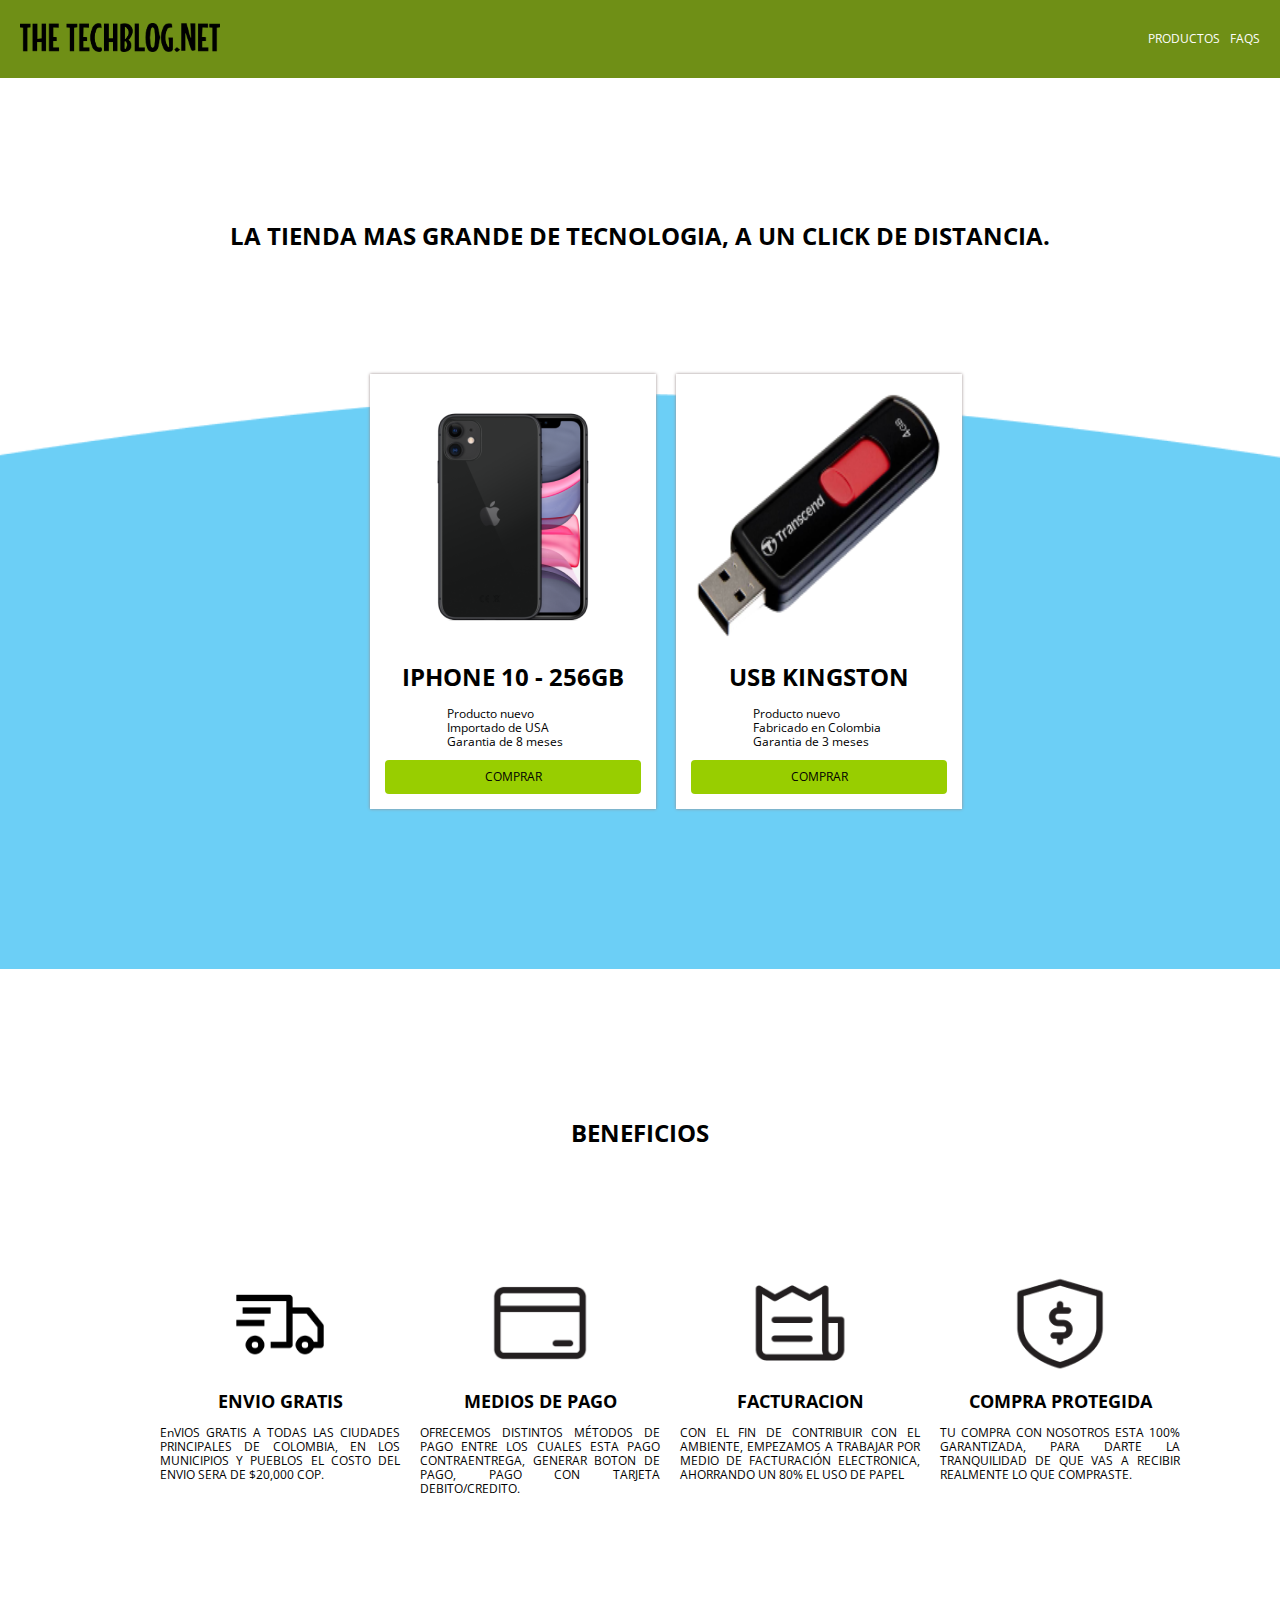
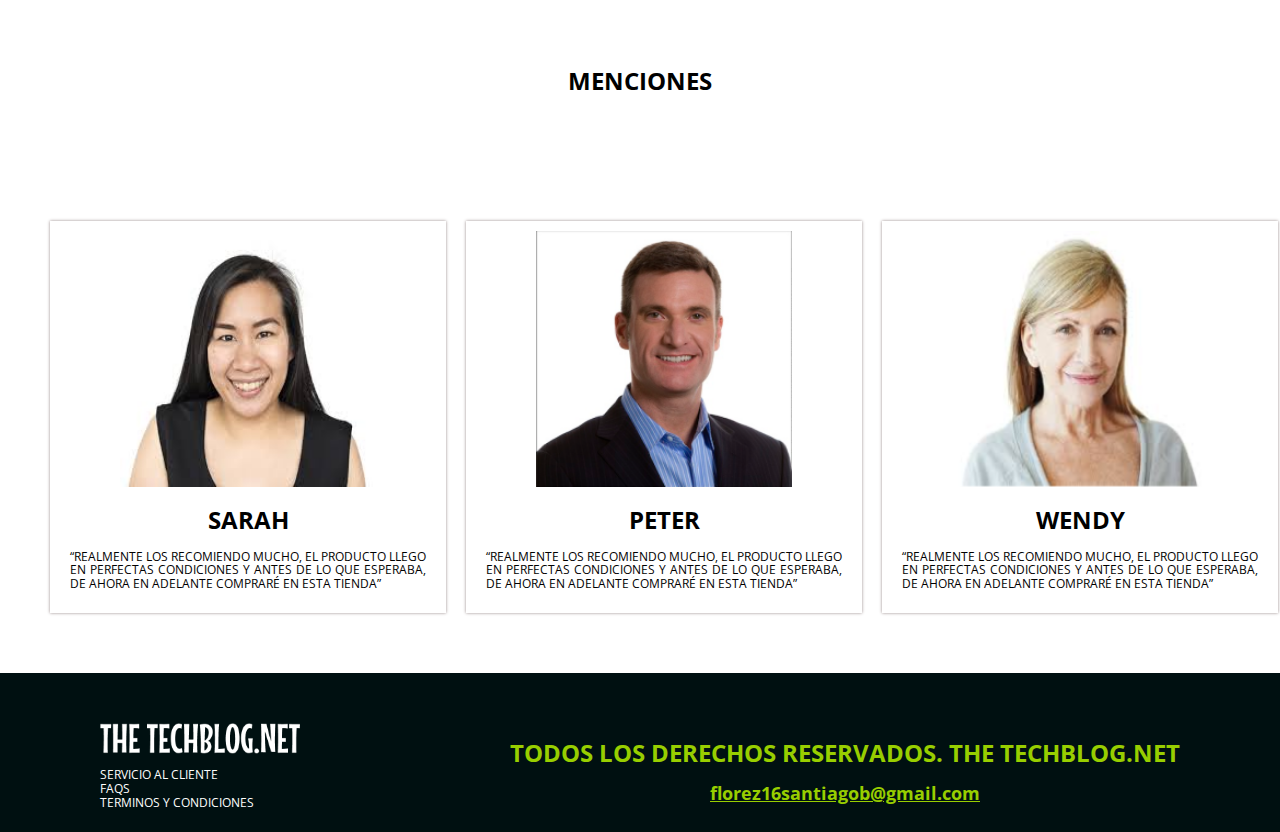
<file: index.html>
<!DOCTYPE html>
<html lang="en" dir="ltr">
  <head>
    <meta charset="utf-8">
    <link rel="stylesheet" href="css/estilos.css">
    <link rel="stylesheet" href="css/grid.css">
    <link rel="stylesheet" href="css/normalize.css">
    <link rel="stylesheet" href="css/animation.css">
    <link rel="stylesheet" href="css/mobile.css">
    <meta name="viewport" content="width=device-width, initial-scale=1.0"/>

  <title>THE TECHBLOG.NET</title>
  </head>
  <body>
    <!-- aqui empieza el navbar -->
    <nav class="fadeInDown">
      <div class="brand_image">
        <a href="index.html"><img class="logo" src="image/techblog.png" alt=""></a>
      </div>
      <div class="nav_options">
        <ul>
          <li><a href="producto.html">PRODUCTOS</a></li>
          <li><a href="faqs.html">FAQS</a></li>
        </ul>
      </div>
    </nav>
    <!-- aqui acaba el navbar -->


    <!-- aqui comienza el main section -->
    <div class="">
      <div class="main_title fadeIn">
        <h1>LA TIENDA MAS GRANDE DE TECNOLOGIA, A UN CLICK DE DISTANCIA.</h1>
      </div>

      <div class="productsbg ">
        <!-- tarjeta1 -->
        <div class="productcard fadeInUp">
          <div class="contentcard">
            <div class="">
              <img class="image_content" src="image/iphone.png" alt="">
            </div>
            <h1 class="prdct_rspnsv_adjst">IPHONE 10 - 256GB</h1>
            <ul>
              <li>Producto nuevo</li>
              <li>Importado de USA</li>
              <li>Garantia de 8 meses</li>
            </ul>
            <button type="submit" onclick="window.location.href='venta.html'" class="
            mainbutton">COMPRAR</button>
            <!-- <button href="#" class="mainbutton">COMPRAR</button> -->
          </div>
        </div>
        <!-- tarjeta2 -->
        <div class="productcard cardseparation fadeInUp">
          <div class="contentcard">
            <div class="">
              <img class="image_content" src="image/kingston.png" alt="">
            </div>
            <h1 class="prdct_rspnsv_adjst">USB KINGSTON</h1>
            <ul>
              <li>Producto nuevo</li>
              <li>Fabricado en Colombia</li>
              <li>Garantia de 3 meses</li>
            </ul>
            <button type="submit" onclick="window.location.href='venta.html'" class="
            mainbutton">COMPRAR</button>
            <!-- <button href="venta.html" class="mainbutton">COMPRAR</button> -->
          </div>
        </div>
      </div>


      <div class="generalcontent">
        <h1 class="separationtitle">BENEFICIOS</h1>
        <!-- beneficios de comprar -->
        <section class="sections">
          <!-- beneficio1 -->
          <div class="sectioncontent">
            <div class="">
              <img class="benefiticon" src="image/envio.png" alt="">
            </div>
            <div class="">
              <h2>ENVIO GRATIS</h2>
            </div>
            <div class="">
              <p>EnVIOS GRATIS A TODAS LAS CIUDADES PRINCIPALES
              DE COLOMBIA, EN LOS MUNICIPIOS Y PUEBLOS EL COSTO DEL ENVIO
              SERA DE $20,000 COP.</p>
            </div>
          </div>
          <!-- beneficio2 -->
          <div class="sectioncontent">
            <div class="">
              <img class="benefiticon"src="image/pago.png" alt="">
            </div>
            <div class="">
              <h2>MEDIOS DE PAGO</h2>
            </div>
            <div class="">
              <p>OFRECEMOS DISTINTOS MÉTODOS
              DE PAGO ENTRE LOS CUALES ESTA
              PAGO CONTRAENTREGA, GENERAR
              BOTON DE PAGO, PAGO CON
              TARJETA DEBITO/CREDITO.</p>
            </div>
          </div>
          <!-- beneficio3 -->
          <div class="sectioncontent">
            <div class="">
              <img class="benefiticon" src="image/factura.png" alt="">
            </div>
            <div class="">
              <h2>FACTURACION </h2>
            </div>
            <div class="">
              <p>CON EL FIN DE  CONTRIBUIR CON EL
              AMBIENTE, EMPEZAMOS A TRABAJAR
              POR MEDIO DE FACTURACIÓN
              ELECTRONICA, AHORRANDO UN
              80% EL USO DE PAPEL </p>
            </div>
          </div>
          <!-- beneficio4 -->
          <div class="sectioncontent">
            <div class="">
              <img class="benefiticon" src="image/security.png" alt="">
            </div>
            <div class="">
              <h2>COMPRA PROTEGIDA</h2>
            </div>
            <div class="">
              <p>TU COMPRA CON NOSOTROS ESTA
              100% GARANTIZADA, PARA DARTE
              LA TRANQUILIDAD DE QUE VAS A
              RECIBIR REALMENTE LO QUE
              COMPRASTE. </p>
            </div>
          </div>
        </section>

      <!-- recomendaciones -->
        <h1 class="separationtitle">MENCIONES</h1>
        <section class="mentionsections">
          <!-- recomendacion1 -->
          <div class="mentioncontent">
            <div class="">
              <img class="imagesmention"src="image/girl1.png" alt="">
            </div>
            <div class="">
              <h1>SARAH</h1>
            </div>
            <div class="">
              <p>“REALMENTE LOS RECOMIENDO MUCHO, EL
              PRODUCTO LLEGO EN PERFECTAS CONDICIONES
              Y ANTES DE LO QUE ESPERABA, DE AHORA EN
              ADELANTE COMPRARÉ EN ESTA TIENDA”</p>
            </div>
          </div>
          <!-- recomendacion2 -->
          <div class="mentioncontent">
            <div class="">
              <img class="imagesmention" src="image/man1.png" alt="">
            </div>
            <div class="">
              <h1>PETER</h1>
            </div>
            <div class="">
              <p>“REALMENTE LOS RECOMIENDO MUCHO, EL
              PRODUCTO LLEGO EN PERFECTAS CONDICIONES
              Y ANTES DE LO QUE ESPERABA, DE AHORA EN
              ADELANTE COMPRARÉ EN ESTA TIENDA”</p>
            </div>
          </div>
          <!-- recomendacion3 -->
          <div class="mentioncontent">
            <div class="">
              <img class="imagesmention" src="image/girl2.png" alt="">
            </div>
            <div class="">
              <h1>WENDY</h1>
            </div>
            <div class="">
              <p>“REALMENTE LOS RECOMIENDO MUCHO, EL
              PRODUCTO LLEGO EN PERFECTAS CONDICIONES
              Y ANTES DE LO QUE ESPERABA, DE AHORA EN
              ADELANTE COMPRARÉ EN ESTA TIENDA”</p>
            </div>
          </div>

        </section>
        </div>
      </div>
    <!-- aqui acaba el main section -->


    <!-- aqui comienza el footer -->
    <footer>
      <div class="foot1">
        <div class="">
          <div class="">
            <img class="logo" src="image/logowhite.png" alt="">
          </div>
          <div class="">
            <ul>
              <li><a href="servcliente.html">SERVICIO AL CLIENTE</a></li>
              <li><a href="faqs.html">FAQS</a></li>
              <li><a href="terms_conditions.html">TERMINOS Y CONDICIONES</a></li>
            </ul>
          </div>
        </div>
      </div>
      <div class="foot2">
        <section>
          <div class="">
            <h1>TODOS LOS DERECHOS RESERVADOS. THE TECHBLOG.NET</h1>
            <h2 class="contact"><a href="mailto:florez16santiagob@gmail.com">florez16santiagob@gmail.com</a></h2>
          </div>
        </section>
      </div>
    </footer>


    <script type="text/javascript"></script>
  </body>
</html>
</file>
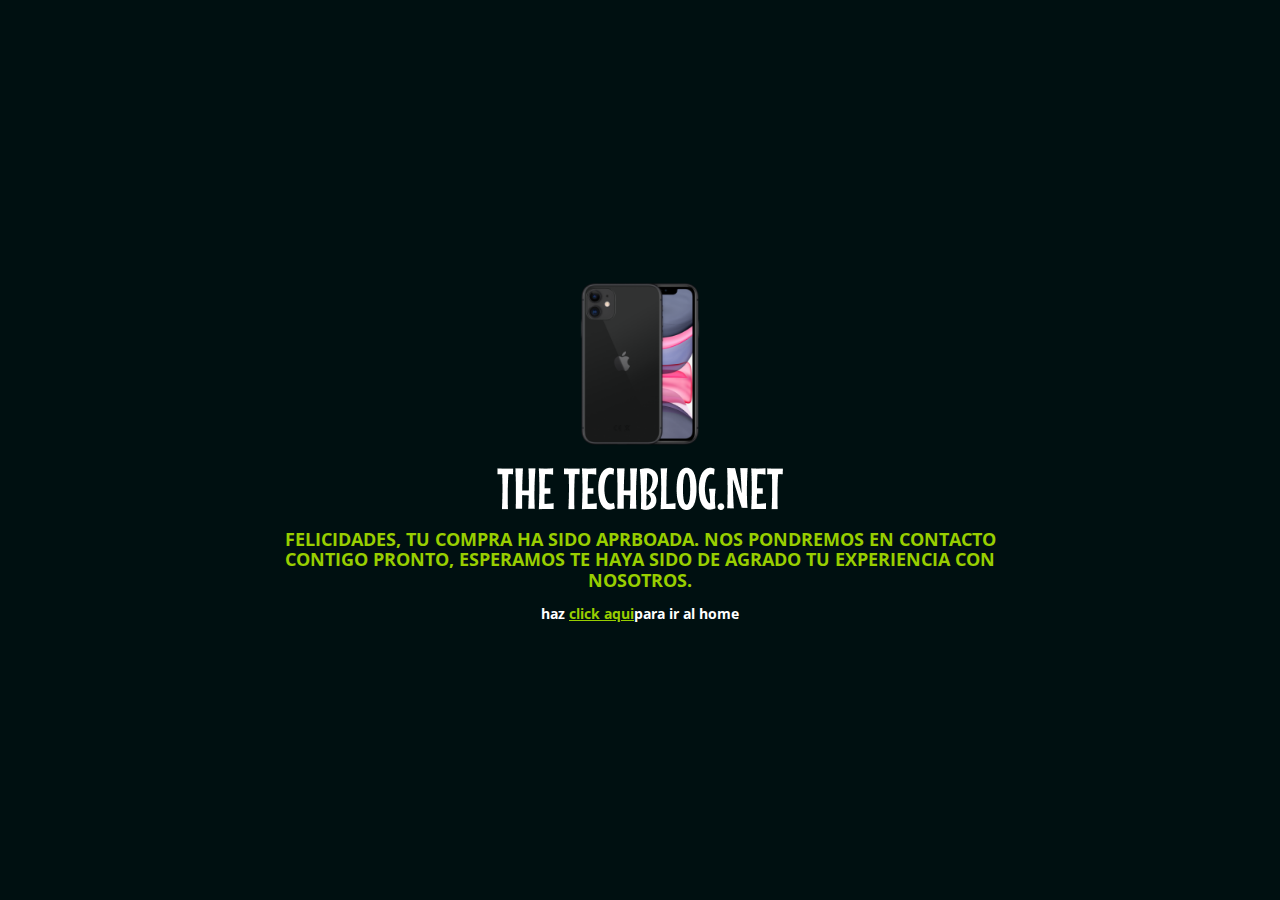
<file: exitosa.html>
<!DOCTYPE html>
<html lang="es" dir="ltr">
  <head>
    <meta charset="utf-8">
    <meta name="viewport" content="width=device-width, initial-scale=1.0"/>
    <link rel="stylesheet" href="css/normalize.css">
    <link rel="stylesheet" href="css/estilos.css">
    <link rel="stylesheet" href="css/animation.css">
    <link rel="stylesheet" href="css/paypal.css">
    <title>EXITOSA</title>
  </head>
  <body class="succesful">
    <div class="contentpaypal">
      <div class="">
        <img src="image/iphone.png" alt="" class="paypal_image">
      </div>
      <div class="">
        <img src="image/logowhite.png" alt="" class="">
      </div>
      <div class="">
        <h2>FELICIDADES, TU COMPRA HA SIDO APRBOADA.
        NOS PONDREMOS EN CONTACTO CONTIGO
        PRONTO, ESPERAMOS TE HAYA SIDO DE
        AGRADO TU EXPERIENCIA CON NOSOTROS. </h2>
      </div>
      <div class="">
        <h3>haz <a href="index.html">click aqui</a>para ir al home</h3>
      </div>
    </div>
  </body>
</html>
</file>
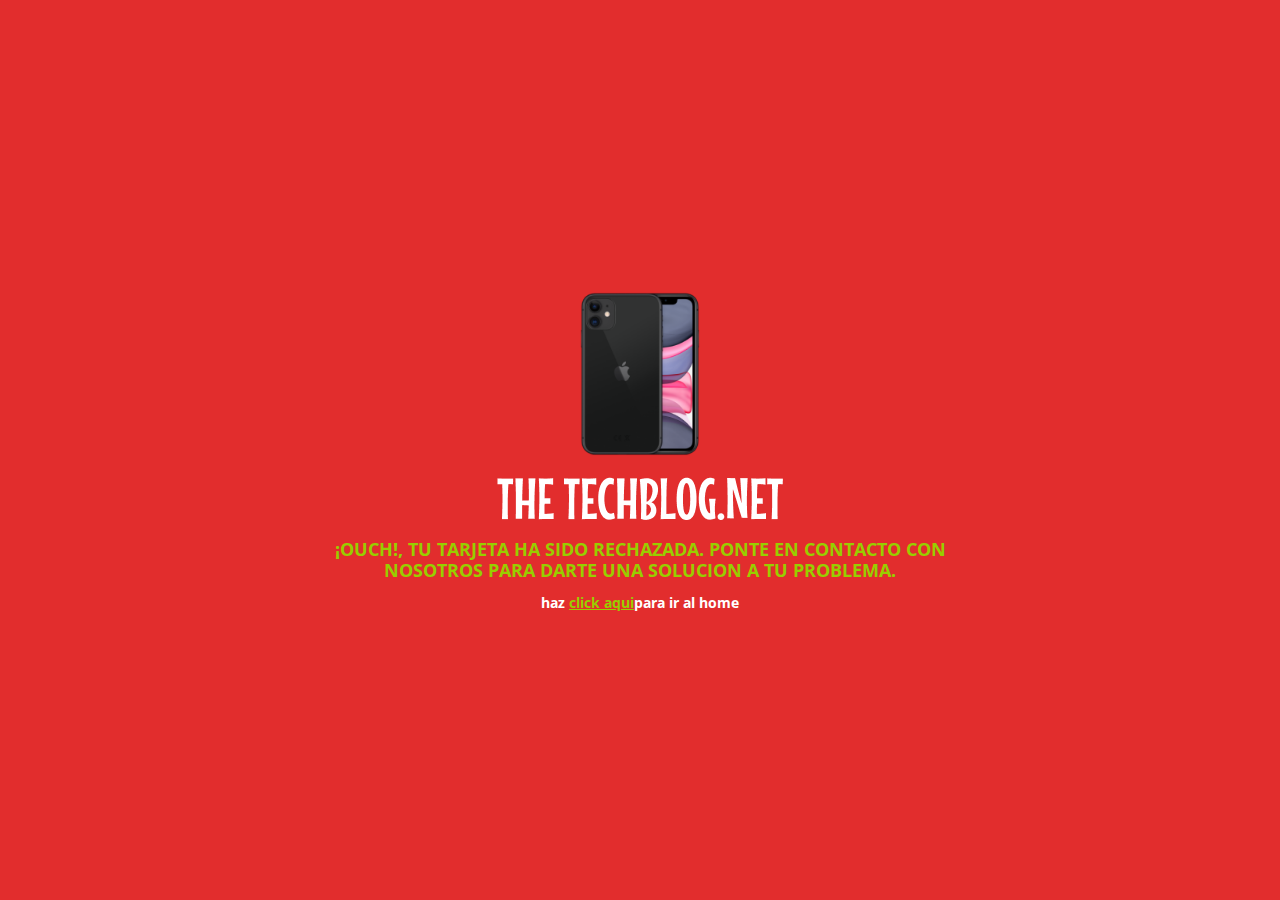
<file: falla.html>
<!DOCTYPE html>
<html lang="es" dir="ltr">
  <head>
    <meta charset="utf-8">
    <meta name="viewport" content="width=device-width, initial-scale=1.0"/>
    <link rel="stylesheet" href="css/normalize.css">
    <link rel="stylesheet" href="css/estilos.css">
    <link rel="stylesheet" href="css/animation.css">
    <link rel="stylesheet" href="css/paypal.css">
    <title>RECHAZADA</title>
  </head>
  <body class="fail">
    <div class="contentpaypal">
      <div class="">
        <img src="image/iphone.png" alt="" class="paypal_image">
      </div>
      <div class="">
        <img src="image/logowhite.png" alt="" class="">
      </div>
      <div class="">
        <h2>¡OUCH!, TU TARJETA HA SIDO RECHAZADA.
        PONTE EN CONTACTO CON NOSOTROS PARA DARTE
        UNA SOLUCION A TU PROBLEMA.  </h2>
      </div>
      <div class="">
        <h3>haz <a href="index.html">click aqui</a>para ir al home</h3>
      </div>
    </div>
  </body>
</html>
</file>
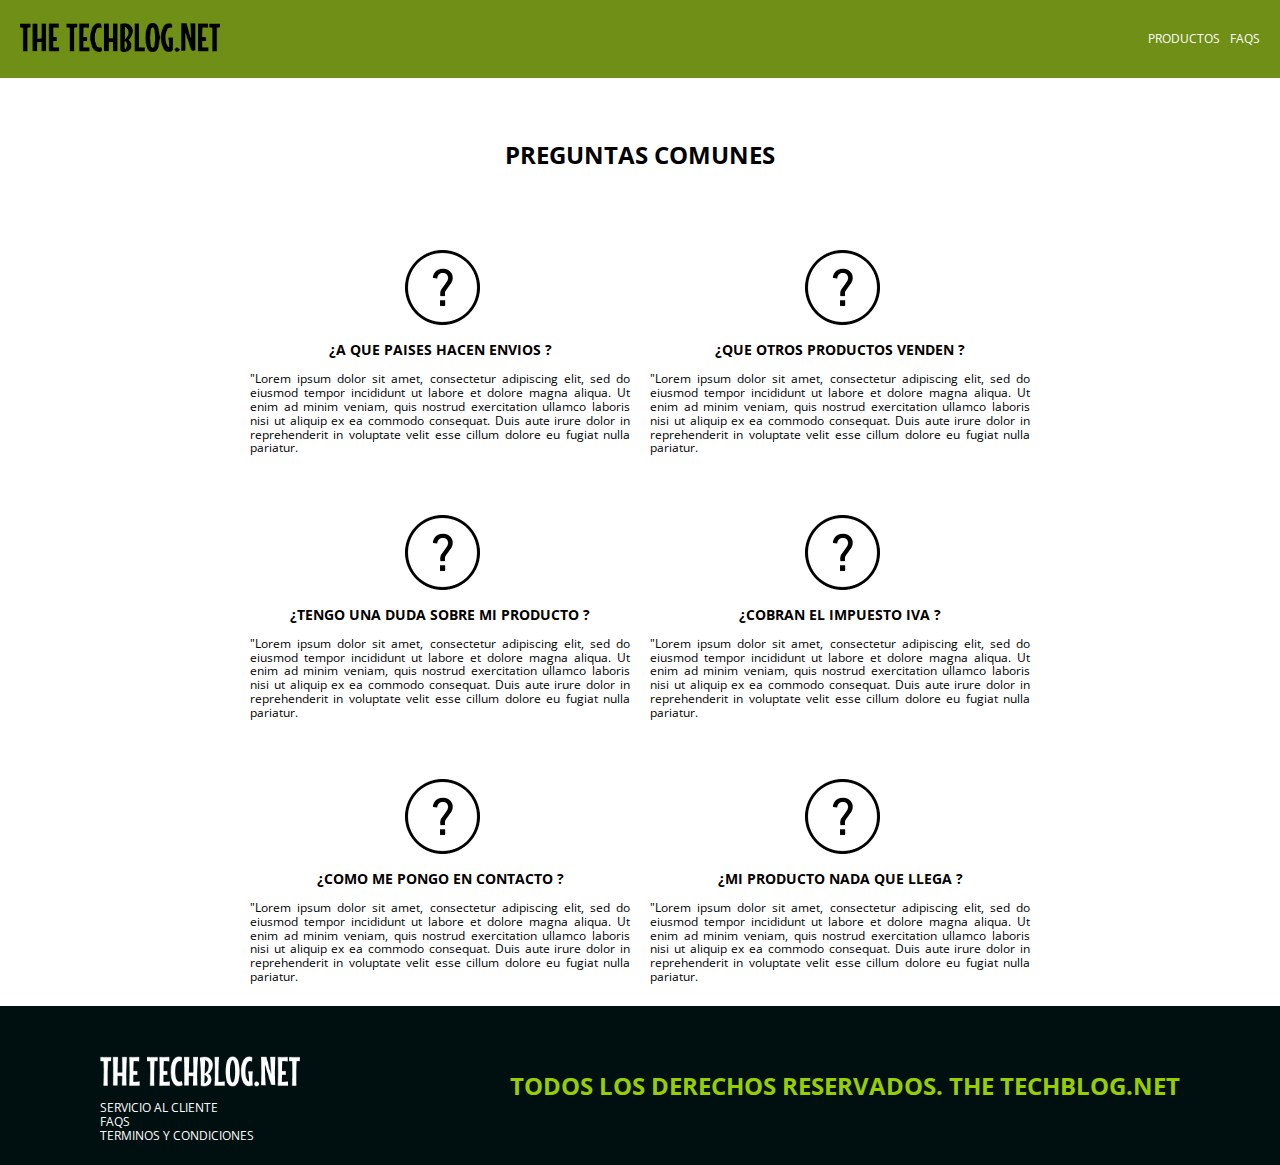
<file: faqs.html>
<!DOCTYPE html>
<html lang="en" dir="ltr">
  <head>
    <meta charset="utf-8">
    <link rel="stylesheet" href="css/grid.css">
    <link rel="stylesheet" href="css/normalize.css">
    <link rel="stylesheet" href="css/animation.css">
    <link rel="stylesheet" href="css/estilos.css">
    <link rel="stylesheet" href="css/mobile.css">
    <link rel="stylesheet" href="css/grid.css">
    <meta name="viewport" content="width=device-width, initial-scale=1.0"/>

    <title>THE TECHBLOG.NET</title>
  </head>
  <body>
    <!-- aqui empieza el navbar -->
    <nav class="fadeInDown">
      <div class="brand_image">
        <a href="index.html"><img class="logo" src="image/techblog.png" alt=""></a>
      </div>
      <div class="nav_options">
        <ul>
          <li><a href="producto.html">PRODUCTOS</a></li>
          <li><a href="faqs.html">FAQS</a></li>
        </ul>
      </div>
    </nav>
    <!-- aqui acaba el navbar -->


    <!-- aqui comienza el products section -->

      <div class="container">

        <br><br>

        <h1 class="spacetittle">PREGUNTAS COMUNES</h1>

        <br><br><br><br>

        <!--_ FILA #1 -->
        <div class="row">
          <div class="col-6">
            <div class="faq_image_align">
              <img src="image/faq.png" alt="">
            </div>
            <div class="faq_text_center">
              <h3>¿A QUE PAISES HACEN ENVIOS ?</h3>
            </div>
            <div class="faq_text_center">
              <p>"Lorem ipsum dolor sit amet, consectetur adipiscing
              elit, sed do eiusmod tempor incididunt ut labore et dolore
              magna aliqua. Ut enim ad minim veniam, quis nostrud
              exercitation ullamco laboris nisi ut aliquip ex ea commodo
              consequat. Duis aute irure dolor in reprehenderit in
              voluptate velit esse cillum dolore eu fugiat nulla pariatur.</p>
            </div>
          </div>

          <div class="col-6">
            <div class="faq_image_align">
              <img src="image/faq.png" alt="">
            </div>
            <div class="faq_text_center">
              <h3>¿QUE OTROS PRODUCTOS VENDEN ?</h3>
            </div>
            <div class="faq_text_center">
              <p>"Lorem ipsum dolor sit amet, consectetur adipiscing
              elit, sed do eiusmod tempor incididunt ut labore et dolore
              magna aliqua. Ut enim ad minim veniam, quis nostrud
              exercitation ullamco laboris nisi ut aliquip ex ea commodo
              consequat. Duis aute irure dolor in reprehenderit in
              voluptate velit esse cillum dolore eu fugiat nulla pariatur.</p>
            </div>
          </div>
        </div>

        <br><br>

        <!-- fila2 -->
        <div class="row">
          <div class="col-6">
            <div class="faq_image_align">
              <img src="image/faq.png" alt="">
            </div>
            <div class="faq_text_center">
              <h3>¿TENGO UNA DUDA SOBRE MI PRODUCTO ?</h3>
            </div>
            <div class="faq_text_center">
              <p>"Lorem ipsum dolor sit amet, consectetur adipiscing
              elit, sed do eiusmod tempor incididunt ut labore et dolore
              magna aliqua. Ut enim ad minim veniam, quis nostrud
              exercitation ullamco laboris nisi ut aliquip ex ea commodo
              consequat. Duis aute irure dolor in reprehenderit in
              voluptate velit esse cillum dolore eu fugiat nulla pariatur.</p>
            </div>
          </div>

          <div class="col-6">
            <div class="faq_image_align">
              <img src="image/faq.png" alt="">
            </div>
            <div class="faq_text_center">
              <h3>¿COBRAN EL IMPUESTO IVA ?</h3>
            </div>
            <div class="faq_text_center">
              <p>"Lorem ipsum dolor sit amet, consectetur adipiscing
              elit, sed do eiusmod tempor incididunt ut labore et dolore
              magna aliqua. Ut enim ad minim veniam, quis nostrud
              exercitation ullamco laboris nisi ut aliquip ex ea commodo
              consequat. Duis aute irure dolor in reprehenderit in
              voluptate velit esse cillum dolore eu fugiat nulla pariatur.</p>
            </div>
          </div>
        </div>

        <br><br>

        <!-- fila3 -->
        <div class="row">
          <div class="col-6">
            <div class="faq_image_align">
              <img src="image/faq.png" alt="">
            </div>
            <div class="faq_text_center">
              <h3>¿COMO ME PONGO EN CONTACTO ?</h3>
            </div>
            <div class="faq_text_center">
              <p>"Lorem ipsum dolor sit amet, consectetur adipiscing
              elit, sed do eiusmod tempor incididunt ut labore et dolore
              magna aliqua. Ut enim ad minim veniam, quis nostrud
              exercitation ullamco laboris nisi ut aliquip ex ea commodo
              consequat. Duis aute irure dolor in reprehenderit in
              voluptate velit esse cillum dolore eu fugiat nulla pariatur.</p>
            </div>
          </div>

          <div class="col-6">
            <div class="faq_image_align">
              <img src="image/faq.png" alt="">
            </div>
            <div class="faq_text_center">
              <h3>¿MI PRODUCTO NADA QUE LLEGA ?</h3>
            </div>
            <div class="faq_text_center">
              <p>"Lorem ipsum dolor sit amet, consectetur adipiscing
              elit, sed do eiusmod tempor incididunt ut labore et dolore
              magna aliqua. Ut enim ad minim veniam, quis nostrud
              exercitation ullamco laboris nisi ut aliquip ex ea commodo
              consequat. Duis aute irure dolor in reprehenderit in
              voluptate velit esse cillum dolore eu fugiat nulla pariatur.</p>
            </div>
          </div>
        </div>

      </div>

    <!-- aqui acaba el products section -->


    <!-- aqui comienza el footer -->
    <footer>
      <div class="foot1">
        <div class="">
          <div class="">
            <img class="logo" src="image/logowhite.png" alt="">
          </div>
          <div class="">
            <ul>
              <li><a href="servcliente.html">SERVICIO AL CLIENTE</a></li>
              <li><a href="faqs.html">FAQS</a></li>
              <li><a href="terms_conditions.html">TERMINOS Y CONDICIONES</a></li>
            </ul>
          </div>
        </div>
      </div>
      <div class="foot2">
        <section>
          <div class="">
            <h1>TODOS LOS DERECHOS RESERVADOS. THE TECHBLOG.NET</h1>
          </div>
        </section>
      </div>
    </footer>


    <script type="text/javascript"></script>
  </body>
</html>
</file>
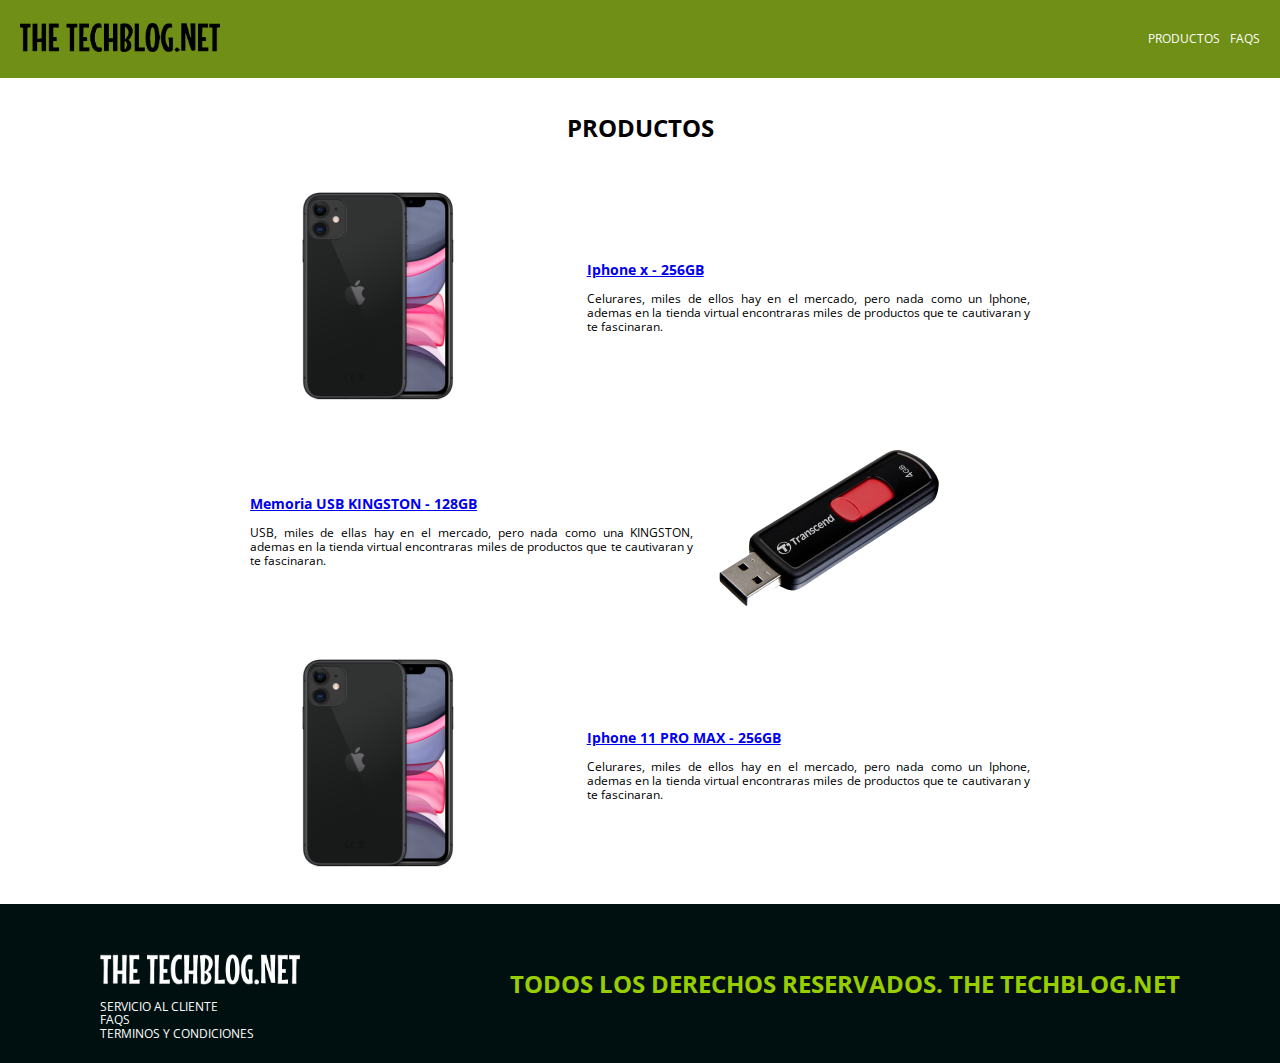
<file: producto.html>
<!DOCTYPE html>
<html lang="en" dir="ltr">
  <head>
    <meta charset="utf-8">
    <link rel="stylesheet" href="css/grid.css">
    <link rel="stylesheet" href="css/normalize.css">
    <link rel="stylesheet" href="css/animation.css">
    <link rel="stylesheet" href="css/estilos.css">
    <link rel="stylesheet" href="css/mobile.css">
    <meta name="viewport" content="width=device-width, initial-scale=1.0"/>

    <title>THE TECHBLOG.NET</title>
  </head>
  <body>
    <!-- aqui empieza el navbar -->
    <nav class="fadeInDown">
      <div class="brand_image">
        <a href="index.html"><img class="logo" src="image/techblog.png" alt=""></a>
      </div>
      <div class="nav_options">
        <ul>
          <li><a href="producto.html">PRODUCTOS</a></li>
          <li><a href="faqs.html">FAQS</a></li>
        </ul>
      </div>
    </nav>
    <!-- aqui acaba el navbar -->


    <!-- aqui comienza el products section -->

      <div class="container">
        <h1 class="spacetittle">PRODUCTOS</h1>
        <!-- producto1 -->
        <div class="row prdctadjust">
          <div class="col-5">
            <img src="image/iphone.png" alt="">
          </div>
          <div class="col-7">
            <a href="venta.html"><h3>Iphone x - 256GB</h3></a>
            <p>Celurares, miles de ellos hay en el mercado, pero nada como un Iphone, ademas en la tienda virtual encontraras miles de
            productos que te cautivaran y te fascinaran.</p>
          </div>
        </div>
        <!-- producto2 -->
        <div class="row prdctadjust">
          <div class="col-7">
            <a href="#"><h3>Memoria USB KINGSTON - 128GB</h3></a>
            <p>USB, miles de ellas hay en el mercado, pero nada como una KINGSTON, ademas en la tienda virtual encontraras miles de
            productos que te cautivaran y te fascinaran.</p>
          </div>
          <div class="col-5">
            <img src="image/kingston.png" alt="">
          </div>
        </div>
        <!-- producto3 -->
        <div class="row prdctadjust">
          <div class="col-5">
            <img src="image/iphone.png" alt="">
          </div>
          <div class="col-7">
            <a href="#"><h3>Iphone 11 PRO MAX - 256GB</h3></a>
            <p>Celurares, miles de ellos hay en el mercado, pero nada como un Iphone, ademas en la tienda virtual encontraras miles de
            productos que te cautivaran y te fascinaran.</p>
          </div>
        </div>
      </div>

    <!-- aqui acaba el products section -->


    <!-- aqui comienza el footer -->
    <footer>
      <div class="foot1">
        <div class="">
          <div class="">
            <img class="logo" src="image/logowhite.png" alt="">
          </div>
          <div class="">
            <ul>
              <li><a href="servcliente.html">SERVICIO AL CLIENTE</a></li>
              <li><a href="faqs.html">FAQS</a></li>
              <li><a href="terms_conditions.html">TERMINOS Y CONDICIONES</a></li>
            </ul>
          </div>
        </div>
      </div>
      <div class="foot2">
        <section>
          <div class="">
            <h1>TODOS LOS DERECHOS RESERVADOS. THE TECHBLOG.NET</h1>
          </div>
        </section>
      </div>
    </footer>


    <script type="text/javascript"></script>
  </body>
</html>
</file>
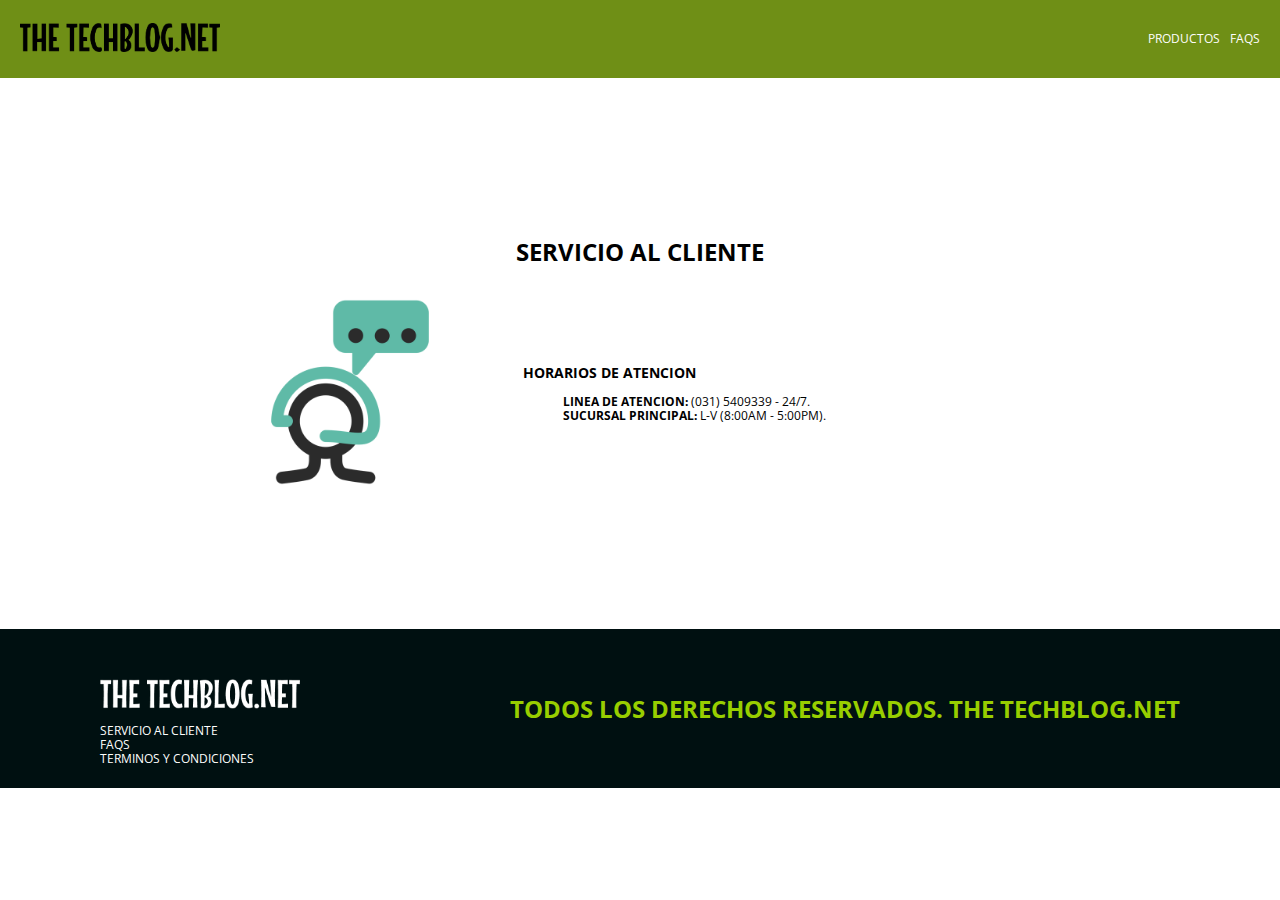
<file: servcliente.html>
<!DOCTYPE html>
<html lang="en" dir="ltr">
  <head>
    <meta charset="utf-8">
    <link rel="stylesheet" href="css/grid.css">
    <link rel="stylesheet" href="css/normalize.css">
    <link rel="stylesheet" href="css/animation.css">
    <link rel="stylesheet" href="css/estilos.css">
    <link rel="stylesheet" href="css/mobile.css">
    <link rel="stylesheet" href="css/grid.css">
    <meta name="viewport" content="width=device-width, initial-scale=1.0"/>

    <title>THE TECHBLOG.NET</title>
  </head>
  <body>
    <!-- aqui empieza el navbar -->
    <nav class="fadeInDown">
      <div class="brand_image">
        <a href="index.html"><img class="logo" src="image/techblog.png" alt=""></a>
      </div>
      <div class="nav_options">
        <ul>
          <li><a href="producto.html">PRODUCTOS</a></li>
          <li><a href="faqs.html">FAQS</a></li>
        </ul>
      </div>
    </nav>
    <!-- aqui acaba el navbar -->

    <br><br><br><br><br><br><br><br><br>


    <!-- aqui comienza el products section -->

      <div class="container">
        <h1 class="spacetittle">SERVICIO AL CLIENTE</h1>
        <!-- producto1 -->
        <div class="row prdctadjust">
          <div class="col-4">
            <img class="serv_img_adjust" src="image/servicio_cliente.png" alt="">
          </div>
          <div class="col-8">
            <h3>HORARIOS DE ATENCION</h3>
            <ul class="nostyle">
              <li><b>LINEA DE ATENCION:</b> (031) 5409339 - 24/7.</li>
              <li><b>SUCURSAL PRINCIPAL:</b> L-V (8:00AM - 5:00PM).</li>
            </ul>
          </div>
        </div>

      </div>

    <!-- aqui acaba el products section -->

    <br><br><br><br><br><br><br><br><br>

    <!-- aqui comienza el footer -->
    <footer>
      <div class="foot1">
        <div class="">
          <div class="">
            <img class="logo" src="image/logowhite.png" alt="">
          </div>
          <div class="">
            <ul>
              <li><a href="servcliente.html">SERVICIO AL CLIENTE</a></li>
              <li><a href="faqs.html">FAQS</a></li>
              <li><a href="terms_conditions.html">TERMINOS Y CONDICIONES</a></li>
            </ul>
          </div>
        </div>
      </div>
      <div class="foot2">
        <section>
          <div class="">
            <h1>TODOS LOS DERECHOS RESERVADOS. THE TECHBLOG.NET</h1>
          </div>
        </section>
      </div>
    </footer>


    <script type="text/javascript"></script>
  </body>
</html>
</file>
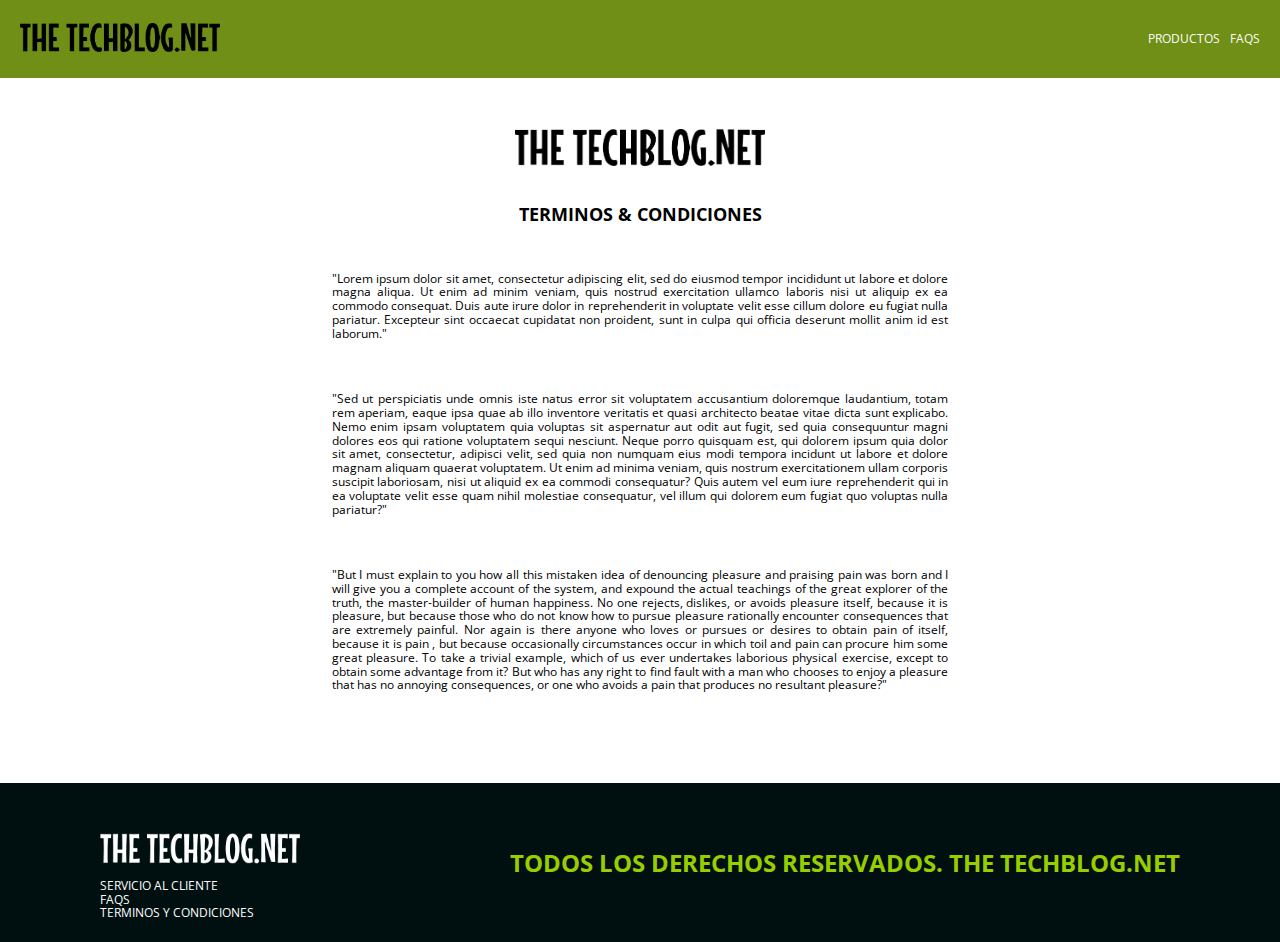
<file: terms_conditions.html>
<!DOCTYPE html>
<html lang="en" dir="ltr">
  <head>
    <meta charset="utf-8">
    <link rel="stylesheet" href="css/grid.css">
    <link rel="stylesheet" href="css/normalize.css">
    <link rel="stylesheet" href="css/animation.css">
    <link rel="stylesheet" href="css/estilos.css">
    <link rel="stylesheet" href="css/mobile.css">
    <meta name="viewport" content="width=device-width, initial-scale=1.0"/>

    <title>THE TECHBLOG.NET</title>
  </head>
  <body>
    <!-- aqui empieza el navbar -->
    <nav class="fadeInDown">
      <div class="brand_image">
        <a href="index.html"><img class="logo" src="image/techblog.png" alt=""></a>
      </div>
      <div class="nav_options">
        <ul>
          <li><a href="producto.html">PRODUCTOS</a></li>
          <li><a href="faqs.html">FAQS</a></li>
        </ul>
      </div>
    </nav>
    <!-- aqui acaba el navbar -->


    <!-- aqui comienza el products section -->

      <div class="container">

        <br><br><br>

        <div class="row">
          <div class="col-4"></div>
          <div class="col-4">
            <img class="tyclogo"src="image/techblog.png" alt="">
          </div>
          <div class="col-4"></div>
        </div>

        <div class="row">
          <div class="col-2"></div>
          <div class="col-8">
            <h2>TERMINOS & CONDICIONES</h2>
          </div>
          <div class="col-2"></div>
        </div>

        <div class="row ">
          <div class="col-1"></div>
          <div class="col-10">
            <p>"Lorem ipsum dolor sit amet, consectetur adipiscing elit, sed
            do eiusmod tempor incididunt ut labore et dolore magna aliqua. Ut
            enim ad minim veniam, quis nostrud exercitation ullamco laboris
            nisi ut aliquip ex ea commodo consequat. Duis aute irure dolor in
            reprehenderit in voluptate velit esse cillum dolore eu fugiat nulla
            pariatur. Excepteur sint occaecat cupidatat non proident, sunt in
            culpa qui officia deserunt mollit anim id est laborum."</p>

            <br><br>

            <p>"Sed ut perspiciatis unde omnis iste natus error sit voluptatem
            accusantium doloremque laudantium, totam rem aperiam, eaque ipsa
            quae ab illo inventore veritatis et quasi architecto beatae vitae
            dicta sunt explicabo. Nemo enim ipsam voluptatem quia voluptas sit
            aspernatur aut odit aut fugit, sed quia consequuntur magni dolores
            eos qui ratione voluptatem sequi nesciunt. Neque porro quisquam
            est, qui dolorem ipsum quia dolor sit amet, consectetur, adipisci
            velit, sed quia non numquam eius modi tempora incidunt ut labore
            et dolore magnam aliquam quaerat voluptatem. Ut enim ad minima
            veniam, quis nostrum exercitationem ullam corporis suscipit
            laboriosam, nisi ut aliquid ex ea commodi consequatur? Quis autem
            vel eum iure reprehenderit qui in ea voluptate velit esse quam
            nihil molestiae consequatur, vel illum qui dolorem eum fugiat quo
            voluptas nulla pariatur?"</p>

            <br><br>

            <p>"But I must explain to you how all this mistaken idea of
            denouncing pleasure and praising pain was born and I will give
            you a complete account of the system, and expound the actual
            teachings of the great explorer of the truth, the master-builder
            of human happiness. No one rejects, dislikes, or avoids pleasure
            itself, because it is pleasure, but because those who do not know
            how to pursue pleasure rationally encounter consequences that
            are extremely painful. Nor again is there anyone who loves or
            pursues or desires to obtain pain of itself, because it is pain
            , but because occasionally circumstances occur in which toil and
            pain can procure him some great pleasure. To take a trivial
            example, which of us ever undertakes laborious physical
            exercise, except to obtain some advantage from it? But who has
            any right to find fault with a man who chooses to enjoy a
            pleasure that has no annoying consequences, or one who avoids a
            pain that produces no resultant pleasure?"</p>

            <br><br><br><br><br>

          </div>
          <div class="col-1"></div>
        </div>
      </div>

    <!-- aqui acaba el products section -->


    <!-- aqui comienza el footer -->
    <footer>
      <div class="foot1">
        <div class="">
          <div class="">
            <img class="logo" src="image/logowhite.png" alt="">
          </div>
          <div class="">
            <ul>
              <li><a href="servcliente.html">SERVICIO AL CLIENTE</a></li>
              <li><a href="faqs.html">FAQS</a></li>
              <li><a href="terms_conditions.html">TERMINOS Y CONDICIONES</a></li>
            </ul>
          </div>
        </div>
      </div>
      <div class="foot2">
        <section>
          <div class="">
            <h1>TODOS LOS DERECHOS RESERVADOS. THE TECHBLOG.NET</h1>
          </div>
        </section>
      </div>
    </footer>


    <script type="text/javascript"></script>
  </body>
</html>
</file>
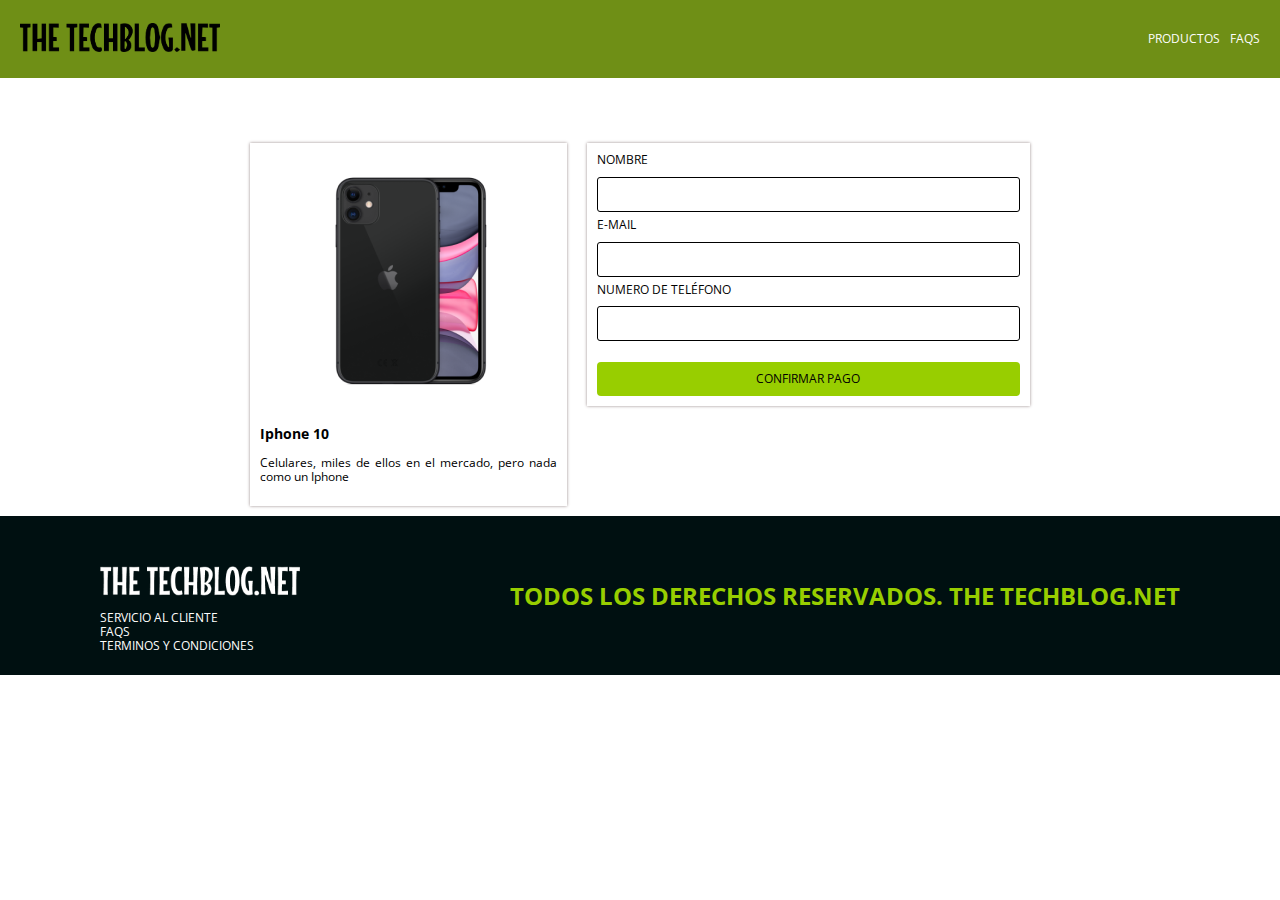
<file: venta.html>
<!DOCTYPE html>
<html lang="en" dir="ltr">
  <head>
    <meta charset="utf-8">
    <link rel="stylesheet" href="css/grid.css">
    <link rel="stylesheet" href="css/normalize.css">
    <link rel="stylesheet" href="css/animation.css">
    <link rel="stylesheet" href="css/estilos.css">
    <link rel="stylesheet" href="css/mobile.css">
    <meta name="viewport" content="width=device-width, initial-scale=1.0"/>

    <title>THE TECHBLOG.NET</title>
  </head>
  <body>
    <!-- aqui empieza el navbar -->
    <nav class="fadeInDown">
      <div class="brand_image">
        <a href="index.html"><img class="logo" src="image/techblog.png" alt=""></a>
      </div>
      <div class="nav_options">
        <ul>
          <li><a href="producto.html">PRODUCTOS</a></li>
          <li><a href="faqs.html">FAQS</a></li>
        </ul>
      </div>
    </nav>
    <!-- aqui acaba el navbar -->


    <!-- aqui comienza el formulario de venta -->
    <br><br><br><br>

    <div class="container">
      <div class="row">

        <div class="col-5">
          <div class="modulo_pago">
            <div class="modulo_pago_images">
              <img src="image/iphone.png" alt="">
            </div>
            <h3>Iphone 10</h3>
            <p>Celulares, miles de ellos en el mercado, pero nada como un Iphone</p>
          </div>
        </div>

        <div class="col-7">
          <div class="modulo_pago">
            <!-- <form class="" action="https://www.paypal.com/cgi-bin/webscr?cmd=_s-xclick&hosted_button_id=UV7T6T7XZQMX8" method="post"> -->
            <form class="" action="exitosa.html" method="post">

              <label for="name">NOMBRE</label>
              <br>
              <input type="text" name="name" value="" placeholder="" class="data">
              <input type="hidden" name="name" value="">
              <br>

              <label for="email">E-MAIL</label>
              <br>
              <input type="text" name="email" value="" class="data">
              <input type="hidden" name="email" value="">
              <br>

              <label for="phone">NUMERO DE TELÉFONO</label>
              <br>
              <input type="text" name="phone" value="" class="data">
              <input type="hidden" name="phone" value="">

              <!-- <button type="submit" name="submit" class="mainbutton">CONFIRMAR PAGO</button> -->
              <input type="submit" name="" value="CONFIRMAR PAGO" class="mainbutton">
            </form>
          </div>
        </div>

      </div>
    </div>


    <!-- aqui acaba el formulario de venta -->


    <!-- aqui comienza el footer -->
    <footer>
      <div class="foot1">
        <div class="">
          <div class="">
            <img class="logo" src="image/logowhite.png" alt="">
          </div>
          <div class="">
            <ul>
              <li><a href="servcliente.html">SERVICIO AL CLIENTE</a></li>
              <li><a href="faqs.html">FAQS</a></li>
              <li><a href="terms_conditions.html">TERMINOS Y CONDICIONES</a></li>
            </ul>
          </div>
        </div>
      </div>
      <div class="foot2">
        <section>
          <div class="">
            <h1>TODOS LOS DERECHOS RESERVADOS. THE TECHBLOG.NET</h1>
          </div>
        </section>
      </div>
    </footer>


    <script type="text/javascript"></script>
  </body>
</html>
</file>
<file: css/estilos.css>
@import url('https://fonts.googleapis.com/css?family=Open+Sans:400,400i,700&display=swap');
  @import url('https://fonts.googleapis.com/css?family=Timmana&display=swap');
/* variables */
:root
{
--greendark-color:#6F8F16;
--green-color: #98CE00;
--white-color:white;
--black-color: black;
--bluedark-color: #001011;


/* variables de espaciado */
--space:10px;

/* variables de tipografia */
--normal:12px;
/* box shadow */
--box:0 0 3px #9a8c8c;
}
/* variables */


html,body
{
  padding: 0px;
  margin: 0px;
  font-size: var(--normal);
  font-family: 'Open Sans', sans-serif;
}
label
{
  font-size: var(--normal);
}
p
{
  text-align: justify;
  font-size: var(--normal);
}
h1
{
  text-align: center;
}
h2
{
  text-align: center;
}

nav{
  display: flex;

  background-color: var(--greendark-color);
  padding: 20px;
  color: var(--white-color);
  justify-content: space-between;
  align-items: center;
}
nav ul
{
  display:flex;
}
nav li
{
  padding-left: var(--space);
  list-style: none;
}
nav li a
{
  color: var(--white-color);
  text-decoration: none;
}
 nav li a:hover
 {
   color: var(--black-color);
 }
.logo
{
  width: 200px;
}


.main_title
{
  padding: 10%;
  text-align: center;
}
/* revisar */
.productsbg
{
  background-image: url("../image/partetraserahome.png");
  /* max-height: 20px; */
  background-size: cover;
  background-position: center top ;

  padding: 0px 360px 150px 360px;

  display: flex;
}
.productcard .contentcard
{
  background-color: var(--white-color);
  padding: 15px;
  box-shadow: var(--box);
}

/* revisar */
.productcard
{
  padding: var(--space);
  margin-top: -30px;
}

.image_content
{
  width: 256px;
  height: 256px;
}

.mainbutton
{
  background-color: var(--green-color);
  width: 100%;
  padding: var(--space);
  font-size: var(--normal);
  color: var(--black-color);
  border: 0;
  cursor: pointer;
  border-radius: 4px;
}

 .productsbg li
{
  list-style: none;
  padding: 0 20% 0 10%;
}
.mainbutton:hover
{
  background-color: var(--greendark-color);
}
.sections
{
  display: flex;
  padding: 100px 150px 0 150px;
}
.separationtitle
{
  margin-top: 150px;
}
.benefiticon
{
  margin-left: 70PX;
  margin-right: 70PX;

  width: 100px;
  height: 100px;
}
.benefiticon1
{
  margin: -10px 50px 0 50px;
}
.sectioncontent
{
  padding: var(--space);
}
.mentionsections
{
  display: flex;
  padding: 100px 40px 50px 40px;
}
.mentioncontent
{
  margin: var(--space);
  padding: var(--space) 20px var(--space) 20px;
  background-color: var(--white-color);
  box-shadow: var(--box);
}
.imagesmention
{
  width: 256px;
  height: 256px;

  padding: 0 50px 0 50px;
}

footer
{
  background-color: var(--bluedark-color);
  display: flex;
  padding: 50px 100px var(--space) 100px;
  justify-content: space-between;
}
.foot1
{

}
.foot2
{
  color: var(--green-color);

}
.socialmedfoot
{
  display: flex;
  justify-content: space-around;
}

footer ul
{
  padding-inline-start: 0px;
}
footer li
{
  list-style: none;
}
footer li a
{

  color: var(--white-color);
  text-decoration: none;
}
footer li a:hover
{
  color: var(--green-color);
  cursor: pointer;
}
.contact a
{
  color: var(--green-color)
}


/* producto.html */
.prdctadjust
{
  align-items: center;
}
.spacetittle
{
  padding: 20px 0 0 0;
}

/* venta.html */
.modulo_pago
{
  background-color: var(--white-color);
  box-shadow: var(--box);
  padding: var(--space);
}
.modulo_pago_images
{
  max-width: 250px;
  text-align: center;
  margin: auto;
}
.data
{
  margin-top: var(--space);
  margin-bottom: 6px;
  width: 100%;
  height: 35px;
  border-radius: 3px;
  border: 1px solid var(--black-color);
  box-sizing: border-box;
}

.modulo_pago .mainbutton
{
  margin: 15px 0 0 0;
}

/* paypal */
.paypal_image
{
  width: 200px;
  height: 200px;
}

/* ---faqs---- */
.faq_image_align
{
  max-width: 70px;
  /* text-align: center; */
  margin: auto;
}
.faq_text_center
{
  text-align: center;
}

/* termsandconditions */
.tyclogo
{
  width: 250px;
}

/* servicio al cliente */
.serv_img_adjust
{
  width: 200px;
  max-width: 200px;
  margin: auto;
}
.nostyle
{
  list-style: none;
}
</file>
<file: css/grid.css>
.container
{
  max-width: 800px;
  margin:auto;
}

.row
{
 display: flex;
}

.col-1
{
  width: 8.333333333333333%;
}
.col-2
{
  width: 16.66666666666667%;
}
.col-3
{
  width: 25%;
}
.col-4
{
  width: 33.33333333333333%;
}
.col-5
{
  width: 41.66666666666667%;
}
.col-6
{
  width: 50%;
}
.col-7
{
  width: 58.33333333333331%;
}
.col-8
{
  width: 66.66666666666666%;
}
.col-9
{
  width: 75%;
}
.col-10
{
  width: 83.33333333333333%;
}
.col-11
{
  width: 91.66666666666666%;
}
.col-12
{
  width: 100%;
}

.col-1,.col-2,.col-3,.col-4,.col-5,.col-6,.col-7,.col-8,.col-9,.col-10,.col-11,.col-12
{
  padding: 10px;
}

@media (max-width:900px)
{
  .row
  {
    display: inherit;
  }
  .col-1,.col-2,.col-3,.col-4,.col-5,.col-6,.col-7,.col-8,.col-9,.col-10,.col-11,.col-12
  {
    width: 100%;
  }
}
</file>
<file: css/animation.css>
.fadeIn
{
  /* -webkit-animation-duration: 4s; */
  animation-duration: 4s;
  /* -webkit-animation-fill-mode: both; */
  animation-fill-mode: both;
  /* -webkit-animation-name: fadeIn; */
  animation-name: fadeIn;
}

@keyframes fadeIn
{
  from
  {
    opacity: 0;
  }
  to
  {
    opacity: 1;
  }
}

.fadeInDown
{
  /* -webkit-animation-duration: 1s; */
  animation-duration: 1s;
  /* -webkit-animation-fill-mode: both; */
  animation-fill-mode: both;
  /* -webkit-animation-name: fadeInDown; */
  animation-name: fadeInDown;
}
@keyframes fadeInDown
{
  from
  {
    opacity: 0;
      -webkit-transform: translate3d(0, -100%, 0);
    transform: translate3d(0, -100%, 0);
  }
  to
  {
    opacity: 1;
    -webkit-transform: translate3d(0, 0, 0);
    transform: translate3d(0, 0, 0);
  }
}


.fadeInUp
{
  /* -webkit-animation-duration: 1s; */
  animation-duration: 1s;
  /* -webkit-animation-fill-mode: both; */
  animation-fill-mode: both;
  /* -webkit-animation-name: fadeInUp; */
  animation-name: fadeInUp;
}
@keyframes fadeInUp
{
  from
  {
    opacity: 0;
      -webkit-transform: translate3d(0, 100%, 0);
    transform: translate3d(0, 100%, 0);
  }
  to
  {
    opacity: 1;
    -webkit-transform: translate3d(0, 0, 0);
    transform: translate3d(0, 0, 0);
  }
}
</file>
<file: css/mobile.css>
@media (max-width: 1080px)
{
  /* -------------- INDEX SECTION */
  .image_content
  {
    width: 128px;
    height: 128px;
    padding: 0 70px 0 70px;
  }
  .productsbg
  {
    display: flex;
    padding: 0 200px 30px 200px;
  }
  .productcard
  {
    margin-top: -30px;
  }
  .separationtitle
  {
    margin-top: 50px;
  }
  .sections
  {
  display: flex;
  padding: 50px 30px 30px 30px;
  }
  .benefiticon
  {
    width: 80px;
    height: 80px;
  }
  p
  {
    text-align: center;
  }
  .mentionsections
  {
    padding: 50px 30px 50px 30px;
  }
  .imagesmention
  {
    padding: 0 60px 0 60px;
    width: 128px;
    height: 128px;
  }
  footer
  {
    display: flex;
    padding: 50px 20px 10px 20px;
  }
  .foot1
  {
    padding:  0 110px 0 110px;
  }
}


@media (max-width: 768px)
{
  /* -------------- INDEX SECITON */
  .image_content
  {
    width: 128px;
    height: 128px;
    padding: 0 55px 0 55px;
  }
  .productsbg
  {
    display: flex;
    padding: 0 100px 30px 100px;
  }
  .productcard
  {
    margin-top: -30px;
  }

  .separationtitle
  {
    margin-top: 50px;
  }

  .sections
  {
  display: inherit;
  padding: 50px 30px 30px 30px;
  }
  .sectioncontent
  {
    padding: var(--space) 200px var(--space) 200px;
  }
  .benefiticon
  {
    width: 80px;
    height: 80px;
    padding: 0 40px 0 40px;
  }
  p
  {
    text-align: center;
  }
  .mentionsections
  {
    display: inherit;
    padding: 50px 30px 50px 30px;
  }
  .mentioncontent
  {
    width: 400px;
    margin: 30px 130px 30px 130px;
  }
  .imagesmention
  {
    padding: 0 130px 0 130px;
    width: 128px;
    height: 128px;
  }
  footer
  {
    display: flex;
    padding: 20px 20px 20px 20px;
  }
  .foot1
  {
    padding: 20px 80px 0 80px;
  }
}


@media (max-width: 425px)
{
  /* -------------- INDEX PAGE */
  /* SECCION HEADER */
  .image_content
  {
    width: 128px;
    height: 128px;
    padding: 0 20px 0 20px;
  }
  .productsbg
  {
    display: inherit;
    padding: 0 100px 30px 100px;
  }
  .productcard
  {
    margin-top: 10px;
  }
  .prdct_rspnsv_adjst
  {
    font-size: 13px;
  }
  ul
  {
    padding: 0 20px 0 20px;
  }
  li
  {
    padding: 0 10px 0 0px;
  }
  .separationtitle
  {
    margin-top: 50px;
  }
  .prdct_rspnsv_adjst
  {
    font-size:  16px;
  }
  /* SECCION BENEFICIOS */
  .sections
  {
  display: inherit;
  padding: 50px 30px 30px 30px;
  }
  .sectioncontent
  {
    padding: var(--space);
  }
  .benefiticon
  {
    width: 80px;
    height: 80px;
    padding: 0 60px 0 60px;
  }
  p
  {
    text-align: center;
  }
  /* SECCION MENCIONES */
  .mentionsections
  {
    display: inherit;
    padding: 50px 20px 50px 20px;
  }
  .mentioncontent
  {
    width: 300px;
    margin: 30px 20px 30px 20px;
  }
  .imagesmention
  {
    padding: 0 80px 0 80px;
    width: 128px;
    height: 128px;
  }
  footer
  {
    display: inherit;
    padding: 20PX;
  }
  .foot1
  {
    padding: 20px 100px 10px 100px;
  }
}
</file>
<file: css/paypal.css>
body
{
  text-align: center;
  display: flex;
  justify-content: center;
  align-items: center;
  height: 100vh;
}

.contentpaypal a
{
color: var(--green-color);
}
.contentpaypal h2
{
  color: var(--green-color);
  padding: 0 20% 0 20%;
}
.contentpaypal h3
{
  color: var(--white-color);
}

.succesful
{
  background: var(--bluedark-color);
}
.fail
{
  background: #E22D2D;
}
</file>
